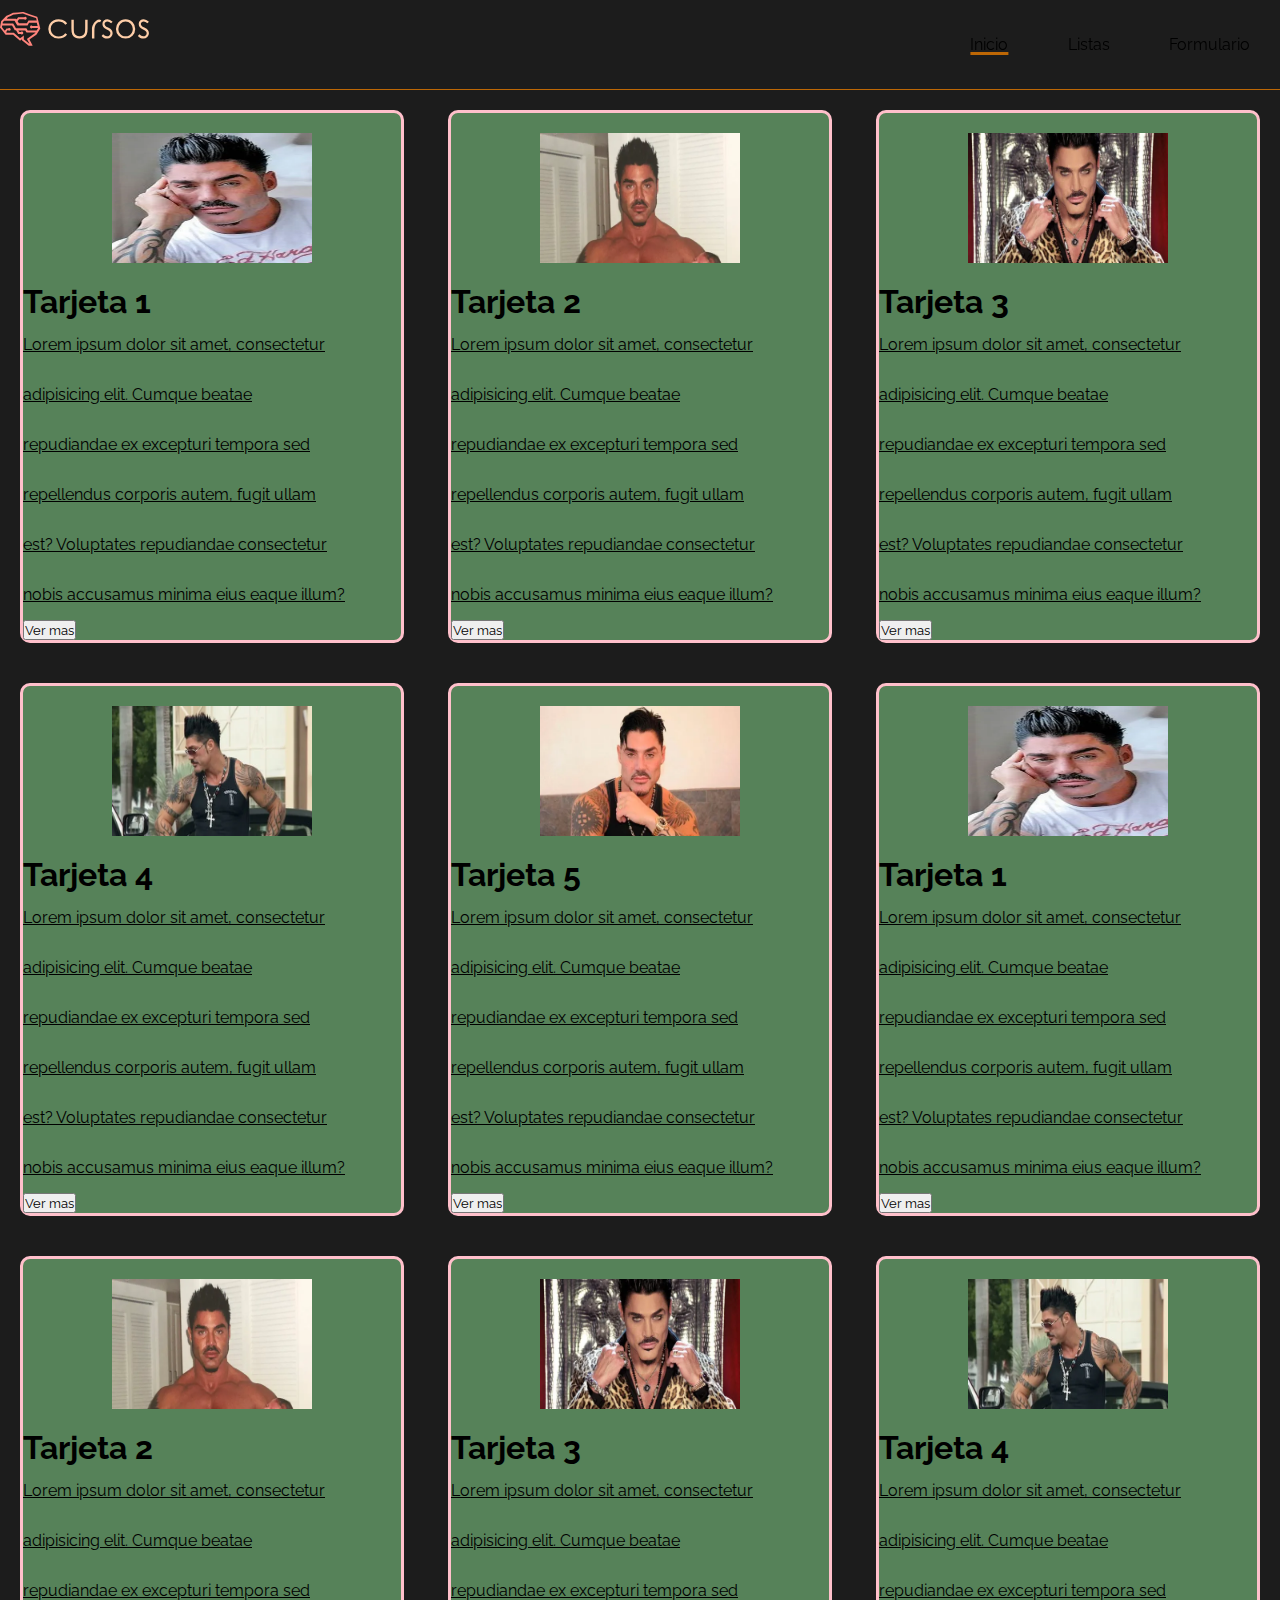
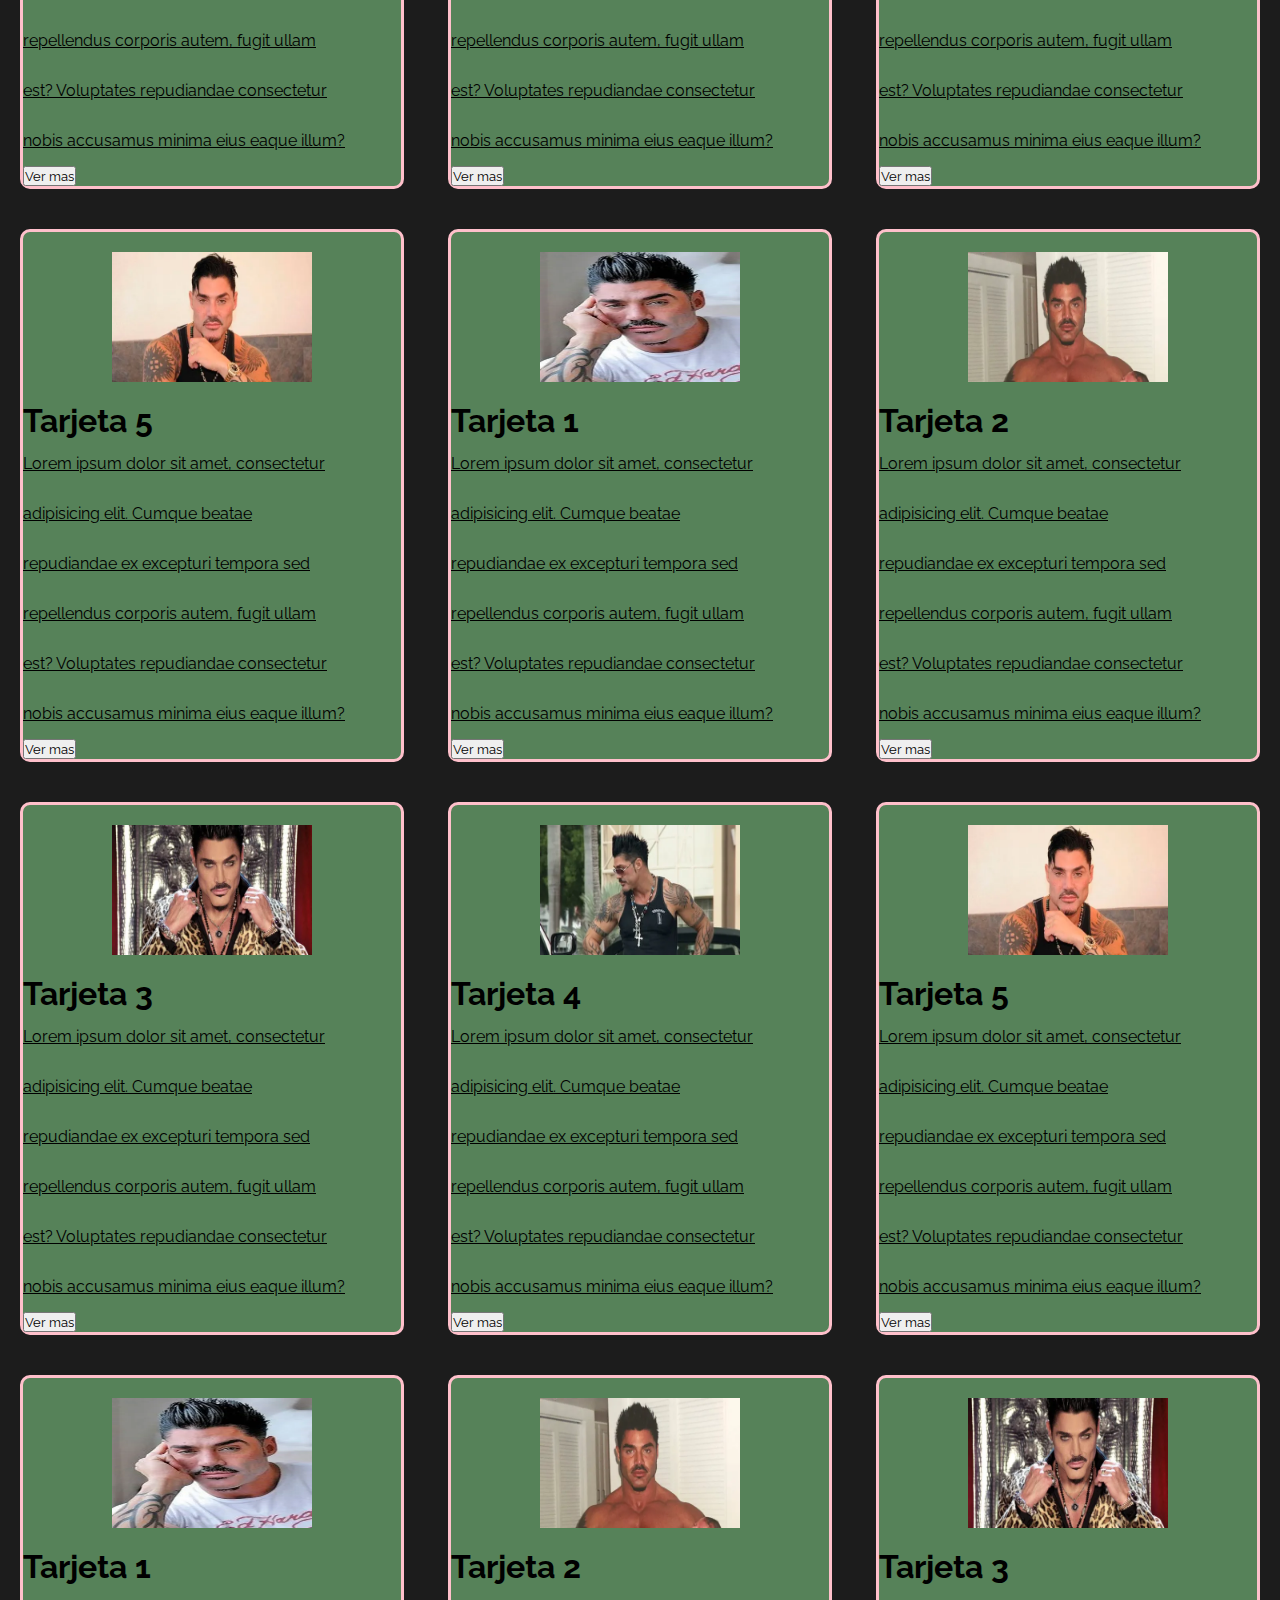
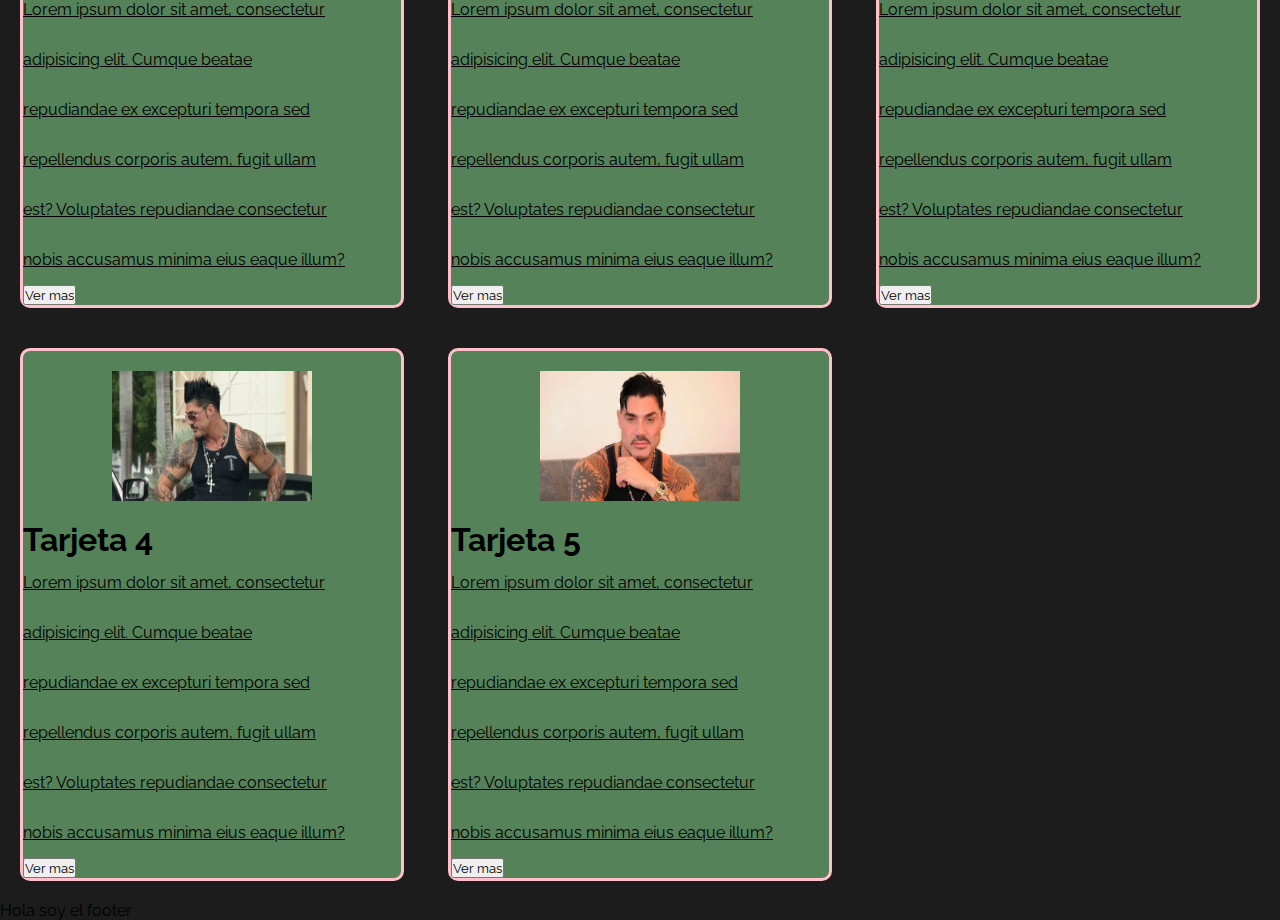
<file: index.html>
<!DOCTYPE html>
<html lang="en">
<head>
    <meta charset="UTF-8">
    <meta name="viewport" content="width=device-width, initial-scale=1.0">
    <title>Hola soy el title</title>
    <link rel="stylesheet" href="./assets/styles/styles.css">
</head>
<body>
    
    <header>
        <svg width="150px" height="57.54123276492223px" viewBox="0 0 370 83.77043526665837" class="looka-1j8o68f"><defs id="SvgjsDefs1011"></defs><g id="SvgjsG1012" featurekey="S6ay6y-0" transform="matrix(1.20638495288065,0,0,1.20638495288065,-10.342823656123592,-18.41036541023964)" fill="#ff847c"><path xmlns="http://www.w3.org/2000/svg" d="M91.4,48.7c-1.9-7.5-3.9-15-5.8-22.5c-0.1-0.4-0.3-0.6-0.7-0.8c-9.4-3.3-18.7-6.6-28-9.9c-0.6-0.2-1.2-0.3-1.8-0.2  c-6.4,0.6-12.8,1.3-19.1,1.9c-0.5,0.1-1.1,0.1-1.6,0.3c-4,1.9-8.1,3.8-12.2,5.6c-0.3,0.1-0.6,0.3-0.8,0.6  c-3.4,3.4-6.7,6.8-10.1,10.2c-0.2,0.2-0.4,0.5-0.4,0.8c-0.7,4.1-1.5,8.1-2.3,12.2c-0.1,0.5,0.1,0.8,0.3,1.1  c3.6,4.6,7.2,9.1,10.8,13.7c0.3,0.4,0.7,0.6,1.2,0.6c4.6,0,9.3,0,13.9,0c0.5,0,0.9,0.1,1.3,0.5c4.4,3.8,8.8,7.6,13.2,11.4  c0.4,0.3,0.6,0.4,1,0c1-0.8,2.1-1.6,3.4-2.6c0,0.4,0,0.7,0,1c0,0.6,0,1.1,0.6,1.6c4.3,3.3,8.6,6.7,12.9,10.1  c0.3,0.3,0.6,0.4,1.1,0.4c2.3,0,4.5,0,6.8,0c0.8,0,0.8,0,0.4-0.7c-2-3.7-3.9-7.5-6-11.2c-0.3-0.5-0.2-0.7,0.3-1.1  c4.5-3.2,9-6.4,13.6-9.5c0.3-0.2,0.6-0.5,0.8-0.9c2.4-3.9,4.7-7.7,7.1-11.6C91.5,49.4,91.5,49.1,91.4,48.7z M25.6,25.9  c3.3-1.5,6.6-3.1,9.9-4.7c0.9-0.5,1.9-0.6,2.8-0.7c5.8-0.6,11.6-1.1,17.4-1.7c0.3,0,0.7,0,1,0.1c8.6,3,17.1,6,25.7,9  c0.4,0.1,0.6,0.3,0.7,0.7c0.3,1.3,0.7,2.7,1.1,4c0.2,0.5,0,0.6-0.5,0.6c-5.3,0-10.6,0-15.9,0c-0.5,0-0.8,0.1-1.1,0.6  c-0.8,1.5-1.7,3-2.5,4.4c-0.2,0.3-0.4,0.5-0.8,0.5c-5.1,0-10.2,0-15.4,0c-0.3,0-0.6-0.1-0.8-0.4c-0.7-1.2-1.3-2.3-2-3.5  c-0.2-0.3-0.2-0.6,0-0.9c0.8-1,1.5-2.1,2.3-3.2c0.2-0.3,0.4-0.4,0.8-0.4c3.3,0,6.5,0,9.8,0c0.4,0,0.7,0.2,1,0.4  c1.2,0.8,2.7,0.7,3.7-0.3c0.9-1,1.1-2.5,0.3-3.7c-0.8-1.1-2.4-1.7-3.6-0.9c-1.1,0.8-2.2,0.7-3.3,0.7c-3.2,0-6.5,0-9.7,0  c-0.5,0-0.7,0.1-1,0.5c-0.7,1.1-1.5,2.2-2.2,3.3c-0.3,0.4-0.4,0.4-0.6,0c-0.3-1-1-1.2-2-1.2c-5.8,0.1-11.6,0-17.4,0  c-0.3,0-0.5,0-0.8,0C23.3,28,24.1,26.6,25.6,25.9z M80.3,59.4c-5.3,3.7-10.5,7.4-15.8,11.1c-0.4,0.3-0.5,0.5-0.2,1  c1.5,2.8,2.9,5.6,4.4,8.4c0.1,0.2,0.3,0.5,0.2,0.8c-3.7-2.9-7.3-5.7-11-8.5c-0.3-0.3-0.3-0.5-0.3-0.9c0-2.5,0-4.9,0-7.4  c-0.3,0-0.5,0.2-0.7,0.4c-2.1,1.6-4.3,3.3-6.4,4.9c-0.5,0.4-0.8,0.3-1.2-0.1c-3.9-3.4-7.8-6.8-11.7-10.2c-0.4-0.3-0.8-0.5-1.3-0.5  c-4.5,0-9,0-13.5,0c-0.8,0-1.1-0.6-1.5-1.1c-0.2-0.2,0.1-0.4,0.2-0.6c0.7-1,1.4-1.9,2-2.9c0.6-0.8,1.7-1,2.5-0.4  c1.9,1.4,4.3,0.5,4.6-1.8c0.2-1.2-0.4-2.3-1.4-2.9c-1-0.6-2.4-0.5-3.2,0.3c-0.3,0.2-0.5,0.3-0.9,0.3c-0.9,0-1.8,0-2.7,0  c-0.4,0-0.7,0.1-0.9,0.5c-0.9,1.3-1.8,2.5-2.7,3.8c-0.3,0.4-0.4,0.4-0.7,0c-1.7-2.3-3.5-4.6-5.2-6.8c-0.2-0.3-0.3-0.5-0.2-0.9  c0.1-0.7,0.3-1.3,0.3-2c0.1-0.5,0.3-0.7,0.8-0.7c5.3,0,10.6,0,15.9,0c1,0,2,0,3,0c0.5,0,0.7,0.1,1,0.6c1.6,2.9,3.3,5.8,5,8.7  c0.3,0.5,0.5,0.8,1.1,0.7c1.5-0.3,2.4,0.3,3,1.7c0.8,1.8,2,3.5,2.9,5.2c0.2,0.4,0.4,0.5,0.8,0.5c1.1,0,2.2,0,3.3,0  c0.9,0,1.7,0,2.6,0.6c1,0.7,2.7,0.4,3.3-0.5c1.1-1.4,1-3,0-4.1c-1-1-2.7-1.3-3.7-0.4c-0.5,0.4-1,0.4-1.6,0.5c-1.7,0.3-2.8-0.3-3.3-2  c-0.2-0.4-0.4-0.8-0.7-1.4c0.3,0,0.5,0,0.7,0c4.3,0,8.5,0,12.8,0c0.5,0,0.7,0.1,1,0.6c0.6,1.2,1.3,2.3,2,3.4c0.2,0.4,0.5,0.5,1,0.5  c5.6,0,11.3,0,16.9,0c0.3,0,0.5,0,0.9,0C81.3,58.4,80.9,59,80.3,59.4z M86.9,48.9c-0.9,1.4-1.7,2.8-2.6,4.2  c-0.2,0.3-0.4,0.4-0.8,0.4c-5.8,0-11.7,0-17.5,0c-0.4,0-0.6-0.2-0.8-0.5c-0.7-1.2-1.4-2.3-2-3.5c-0.2-0.4-0.5-0.6-1-0.6  c-6.7,0-13.3,0-20,0c-0.5,0-0.9-0.1-1.1-0.6c-1.6-2.9-3.3-5.7-5-8.6c-0.3-0.5-0.5-0.6-1.1-0.6c-6.8,0-13.6,0-20.3,0  c-0.7,0-0.7-0.1-0.7-0.8c0.2-2.2,1.9-3.3,3.2-4.8c0.2-0.2,0.5-0.2,0.7-0.2c3.3,0,6.7,0,10,0c3.3,0,6.7,0,10,0c0.5,0,0.7,0.1,1,0.6  c1.7,2.9,3.4,5.9,5.1,8.8c0.2,0.4,0.5,0.6,1,0.6c6.6,0,13.2,0,19.8,0c0.5,0,0.7-0.2,0.9-0.6c0.8-1.5,1.7-3,2.5-4.4  c0.2-0.4,0.4-0.5,0.8-0.5c4.9,0,9.9,0,14.8,0c0.5,0,0.7,0.2,0.8,0.6c0.4,1.8,0.9,3.6,1.4,5.4c0.2,0.5,0,0.7-0.5,0.6  c-3.2,0-6.4,0-9.6,0c-0.4,0-0.6-0.1-0.9-0.3c-1.3-1-2.9-0.8-3.9,0.3c-1,1.1-1,2.9,0.1,3.9c1.1,1.1,2.7,1.2,4,0.1  c0.2-0.2,0.4-0.2,0.7-0.2c3.6,0,7.1,0,10.7,0C87.2,48.3,87.2,48.5,86.9,48.9z"></path></g><g id="SvgjsG1013" featurekey="j5pGhi-0" transform="matrix(4.29531777853631,0,0,4.29531777853631,115.59457122080067,-17.233340962346233)" fill="#fecea8"><path d="M11.924 10.7031 l-1.0938 0.68359 q-1.416015625 -1.89453125 -3.8671875 -1.89453125 q-1.962890625 0 -3.256835938 1.259765625 t-1.2939 3.0664 q0 1.171875 0.595703125 2.211914063 t1.6309 1.6064 t2.3242 0.56641 q2.373046875 0 3.8671875 -1.875 l1.0938 0.71289 q-0.771484375 1.15234375 -2.065429688 1.782226563 t-2.9541 0.62988 q-2.529296875 0 -4.204101563 -1.611328125 t-1.6748 -3.916 q0 -1.5625 0.7861328125 -2.895507813 t2.1484 -2.0801 t3.0615 -0.74707 q1.0546875 0 2.045898438 0.322265625 t1.6846 0.84473 t1.1719 1.333 z M14.37504375 8.477 l1.3867 0 l0 5 q0 1.8359375 0.1953125 2.51953125 q0.29296875 0.986328125 1.123046875 1.557617188 t1.9922 0.57129 q1.15234375 0 1.953125 -0.556640625 t1.1035 -1.4648 q0.21484375 -0.615234375 0.21484375 -2.626953125 l0 -5 l1.4063 0 l0 5.2637 q0 2.216796875 -0.5224609375 3.334960938 t-1.5576 1.748 t-2.5977 0.62988 q-1.572265625 0 -2.6171875 -0.6298828125 t-1.5625 -1.7676 t-0.51758 -3.4229 l0 -5.1563 z M26.269571875 14.541 l0 -1.2891 q0.15625 -0.966796875 0.44921875 -1.572265625 q0.68359375 -1.6796875 1.8359375 -2.4609375 t1.9141 -0.78125 q0.56640625 0 1.2109375 0.37109375 l-0.71289 1.1523 q-0.908203125 -0.33203125 -1.801757813 0.537109375 t-1.2354 1.8945 q-0.25390625 0.908203125 -0.25390625 3.408203125 l0 3.623 l-1.4063 0 l0 -4.8828 z M38.232459375 9.648 l-0.87891 0.91797 q-1.11328125 -1.07421875 -2.158203125 -1.07421875 q-0.673828125 0 -1.15234375 0.439453125 t-0.47852 1.0449 q0 0.5078125 0.400390625 0.9765625 q0.390625 0.498046875 1.650390625 1.142578125 q1.54296875 0.791015625 2.08984375 1.533203125 q0.537109375 0.751953125 0.537109375 1.689453125 q0 1.30859375 -0.9228515625 2.221679688 t-2.3096 0.91309 q-0.927734375 0 -1.772460938 -0.3955078125 t-1.3916 -1.1084 l0.86914 -0.98633 q1.0546875 1.19140625 2.236328125 1.19140625 q0.8203125 0 1.401367188 -0.5322265625 t0.58105 -1.2451 q0 -0.595703125 -0.380859375 -1.0546875 t-1.7285 -1.1523 q-1.455078125 -0.732421875 -1.97265625 -1.474609375 q-0.52734375 -0.72265625 -0.52734375 -1.66015625 q0 -1.220703125 0.8349609375 -2.026367188 t2.0947 -0.80566 q1.474609375 0 2.978515625 1.4453125 z M45.722659375 8.203 q2.470703125 0 4.1015625 1.787109375 q1.474609375 1.640625 1.474609375 3.876953125 t-1.5625 3.9111 t-4.0137 1.6748 q-2.4609375 0 -4.018554688 -1.674804688 t-1.5576 -3.9111 q0 -2.2265625 1.474609375 -3.8671875 q1.630859375 -1.796875 4.1015625 -1.796875 z M45.722659375 9.551 q-1.708984375 0 -2.939453125 1.26953125 t-1.2305 3.0664 q0 1.162109375 0.5615234375 2.172851563 t1.5186 1.5527 t2.0898 0.54199 q1.15234375 0 2.104492188 -0.5419921875 t1.5088 -1.5527 t0.55664 -2.1729 q0 -1.796875 -1.23046875 -3.06640625 t-2.9395 -1.2695 z M59.2187875 9.648 l-0.87891 0.91797 q-1.11328125 -1.07421875 -2.158203125 -1.07421875 q-0.673828125 0 -1.15234375 0.439453125 t-0.47852 1.0449 q0 0.5078125 0.400390625 0.9765625 q0.390625 0.498046875 1.650390625 1.142578125 q1.54296875 0.791015625 2.08984375 1.533203125 q0.537109375 0.751953125 0.537109375 1.689453125 q0 1.30859375 -0.9228515625 2.221679688 t-2.3096 0.91309 q-0.927734375 0 -1.772460938 -0.3955078125 t-1.3916 -1.1084 l0.86914 -0.98633 q1.0546875 1.19140625 2.236328125 1.19140625 q0.8203125 0 1.401367188 -0.5322265625 t0.58105 -1.2451 q0 -0.595703125 -0.380859375 -1.0546875 t-1.7285 -1.1523 q-1.455078125 -0.732421875 -1.97265625 -1.474609375 q-0.52734375 -0.72265625 -0.52734375 -1.66015625 q0 -1.220703125 0.8349609375 -2.026367188 t2.0947 -0.80566 q1.474609375 0 2.978515625 1.4453125 z"></path></g></svg>
        <nav class="nav">
            <ul class="nav__ul">
                <li class="nav__item nav__item--active">
                    <a href="/">Inicio</a>
                </li>
                <li class="nav__item">
                    <a href="./pages/listas.html">Listas</a>
                </li>
                <li class="nav__item">
                    <a href="./pages/formulario.html">Formulario</a>
                </li>
            </ul>
        </nav>
    </header>
   
    <main>

        <div class="card">
            <img class="card__image" src="./assets/media/120790935_138541637223.webp" alt="ricky fort posando">
            <h1 class="card__title">Tarjeta 1</h1>
            <p class="card__text">Lorem ipsum dolor sit amet, consectetur adipisicing elit. Cumque beatae repudiandae ex excepturi tempora sed repellendus corporis autem, fugit ullam est? Voluptates repudiandae consectetur nobis accusamus minima eius eaque illum?</p>
            <button class="card__btn">Ver mas</button>
        </div>
        <div class="card">
            <img class="card__image" src="./assets/media/ricardo-fort-autobiografiajpg.webp" alt="ricky fort posando">
            <h1 class="card__title">Tarjeta 2</h1>
            <p class="card__text">Lorem ipsum dolor sit amet, consectetur adipisicing elit. Cumque beatae repudiandae ex excepturi tempora sed repellendus corporis autem, fugit ullam est? Voluptates repudiandae consectetur nobis accusamus minima eius eaque illum?</p>
            <button class="card__btn">Ver mas</button>
        </div>
        <div class="card">
            <img class="card__image" src="./assets/media/ricardo-fortjpg.webp" alt="ricky fort posando">
            <h1 class="card__title">Tarjeta 3</h1>
            <p class="card__text">Lorem ipsum dolor sit amet, consectetur adipisicing elit. Cumque beatae repudiandae ex excepturi tempora sed repellendus corporis autem, fugit ullam est? Voluptates repudiandae consectetur nobis accusamus minima eius eaque illum?</p>
            <button class="card__btn">Ver mas</button>
        </div>
        <div class="card">
            <img class="card__image" src="./assets/media/ricky.webp" alt="ricky fort posando">
            <h1 class="card__title">Tarjeta 4</h1>
            <p class="card__text">Lorem ipsum dolor sit amet, consectetur adipisicing elit. Cumque beatae repudiandae ex excepturi tempora sed repellendus corporis autem, fugit ullam est? Voluptates repudiandae consectetur nobis accusamus minima eius eaque illum?</p>
            <button class="card__btn">Ver mas</button>
        </div>
        <div class="card">
            <img class="card__image" src="./assets/media/se-filtraron-fragmentos-del-diario-intimo-de-ricardo-fort-donde-cuenta-su-primer-amor-QUSFSJGVRFHLZCN6PT2P3DWSJU.webp" alt="ricky fort posando">
            <h1 class="card__title">Tarjeta 5</h1>
            <p class="card__text">Lorem ipsum dolor sit amet, consectetur adipisicing elit. Cumque beatae repudiandae ex excepturi tempora sed repellendus corporis autem, fugit ullam est? Voluptates repudiandae consectetur nobis accusamus minima eius eaque illum?</p>
            <button class="card__btn">Ver mas</button>
        </div>
        <div class="card">
            <img class="card__image" src="./assets/media/120790935_138541637223.webp" alt="ricky fort posando">
            <h1 class="card__title">Tarjeta 1</h1>
            <p class="card__text">Lorem ipsum dolor sit amet, consectetur adipisicing elit. Cumque beatae repudiandae ex excepturi tempora sed repellendus corporis autem, fugit ullam est? Voluptates repudiandae consectetur nobis accusamus minima eius eaque illum?</p>
            <button class="card__btn">Ver mas</button>
        </div>
        <div class="card">
            <img class="card__image" src="./assets/media/ricardo-fort-autobiografiajpg.webp" alt="ricky fort posando">
            <h1 class="card__title">Tarjeta 2</h1>
            <p class="card__text">Lorem ipsum dolor sit amet, consectetur adipisicing elit. Cumque beatae repudiandae ex excepturi tempora sed repellendus corporis autem, fugit ullam est? Voluptates repudiandae consectetur nobis accusamus minima eius eaque illum?</p>
            <button class="card__btn">Ver mas</button>
        </div>
        <div class="card">
            <img class="card__image" src="./assets/media/ricardo-fortjpg.webp" alt="ricky fort posando">
            <h1 class="card__title">Tarjeta 3</h1>
            <p class="card__text">Lorem ipsum dolor sit amet, consectetur adipisicing elit. Cumque beatae repudiandae ex excepturi tempora sed repellendus corporis autem, fugit ullam est? Voluptates repudiandae consectetur nobis accusamus minima eius eaque illum?</p>
            <button class="card__btn">Ver mas</button>
        </div>
        <div class="card">
            <img class="card__image" src="./assets/media/ricky.webp" alt="ricky fort posando">
            <h1 class="card__title">Tarjeta 4</h1>
            <p class="card__text">Lorem ipsum dolor sit amet, consectetur adipisicing elit. Cumque beatae repudiandae ex excepturi tempora sed repellendus corporis autem, fugit ullam est? Voluptates repudiandae consectetur nobis accusamus minima eius eaque illum?</p>
            <button class="card__btn">Ver mas</button>
        </div>
        <div class="card">
            <img class="card__image" src="./assets/media/se-filtraron-fragmentos-del-diario-intimo-de-ricardo-fort-donde-cuenta-su-primer-amor-QUSFSJGVRFHLZCN6PT2P3DWSJU.webp" alt="ricky fort posando">
            <h1 class="card__title">Tarjeta 5</h1>
            <p class="card__text">Lorem ipsum dolor sit amet, consectetur adipisicing elit. Cumque beatae repudiandae ex excepturi tempora sed repellendus corporis autem, fugit ullam est? Voluptates repudiandae consectetur nobis accusamus minima eius eaque illum?</p>
            <button class="card__btn">Ver mas</button>
        </div>
        <div class="card">
            <img class="card__image" src="./assets/media/120790935_138541637223.webp" alt="ricky fort posando">
            <h1 class="card__title">Tarjeta 1</h1>
            <p class="card__text">Lorem ipsum dolor sit amet, consectetur adipisicing elit. Cumque beatae repudiandae ex excepturi tempora sed repellendus corporis autem, fugit ullam est? Voluptates repudiandae consectetur nobis accusamus minima eius eaque illum?</p>
            <button class="card__btn">Ver mas</button>
        </div>
        <div class="card">
            <img class="card__image" src="./assets/media/ricardo-fort-autobiografiajpg.webp" alt="ricky fort posando">
            <h1 class="card__title">Tarjeta 2</h1>
            <p class="card__text">Lorem ipsum dolor sit amet, consectetur adipisicing elit. Cumque beatae repudiandae ex excepturi tempora sed repellendus corporis autem, fugit ullam est? Voluptates repudiandae consectetur nobis accusamus minima eius eaque illum?</p>
            <button class="card__btn">Ver mas</button>
        </div>
        <div class="card">
            <img class="card__image" src="./assets/media/ricardo-fortjpg.webp" alt="ricky fort posando">
            <h1 class="card__title">Tarjeta 3</h1>
            <p class="card__text">Lorem ipsum dolor sit amet, consectetur adipisicing elit. Cumque beatae repudiandae ex excepturi tempora sed repellendus corporis autem, fugit ullam est? Voluptates repudiandae consectetur nobis accusamus minima eius eaque illum?</p>
            <button class="card__btn">Ver mas</button>
        </div>
        <div class="card">
            <img class="card__image" src="./assets/media/ricky.webp" alt="ricky fort posando">
            <h1 class="card__title">Tarjeta 4</h1>
            <p class="card__text">Lorem ipsum dolor sit amet, consectetur adipisicing elit. Cumque beatae repudiandae ex excepturi tempora sed repellendus corporis autem, fugit ullam est? Voluptates repudiandae consectetur nobis accusamus minima eius eaque illum?</p>
            <button class="card__btn">Ver mas</button>
        </div>
        <div class="card">
            <img class="card__image" src="./assets/media/se-filtraron-fragmentos-del-diario-intimo-de-ricardo-fort-donde-cuenta-su-primer-amor-QUSFSJGVRFHLZCN6PT2P3DWSJU.webp" alt="ricky fort posando">
            <h1 class="card__title">Tarjeta 5</h1>
            <p class="card__text">Lorem ipsum dolor sit amet, consectetur adipisicing elit. Cumque beatae repudiandae ex excepturi tempora sed repellendus corporis autem, fugit ullam est? Voluptates repudiandae consectetur nobis accusamus minima eius eaque illum?</p>
            <button class="card__btn">Ver mas</button>
        </div>
        <div class="card">
            <img class="card__image" src="./assets/media/120790935_138541637223.webp" alt="ricky fort posando">
            <h1 class="card__title">Tarjeta 1</h1>
            <p class="card__text">Lorem ipsum dolor sit amet, consectetur adipisicing elit. Cumque beatae repudiandae ex excepturi tempora sed repellendus corporis autem, fugit ullam est? Voluptates repudiandae consectetur nobis accusamus minima eius eaque illum?</p>
            <button class="card__btn">Ver mas</button>
        </div>
        <div class="card">
            <img class="card__image" src="./assets/media/ricardo-fort-autobiografiajpg.webp" alt="ricky fort posando">
            <h1 class="card__title">Tarjeta 2</h1>
            <p class="card__text">Lorem ipsum dolor sit amet, consectetur adipisicing elit. Cumque beatae repudiandae ex excepturi tempora sed repellendus corporis autem, fugit ullam est? Voluptates repudiandae consectetur nobis accusamus minima eius eaque illum?</p>
            <button class="card__btn">Ver mas</button>
        </div>
        <div class="card">
            <img class="card__image" src="./assets/media/ricardo-fortjpg.webp" alt="ricky fort posando">
            <h1 class="card__title">Tarjeta 3</h1>
            <p class="card__text">Lorem ipsum dolor sit amet, consectetur adipisicing elit. Cumque beatae repudiandae ex excepturi tempora sed repellendus corporis autem, fugit ullam est? Voluptates repudiandae consectetur nobis accusamus minima eius eaque illum?</p>
            <button class="card__btn">Ver mas</button>
        </div>
        <div class="card">
            <img class="card__image" src="./assets/media/ricky.webp" alt="ricky fort posando">
            <h1 class="card__title">Tarjeta 4</h1>
            <p class="card__text">Lorem ipsum dolor sit amet, consectetur adipisicing elit. Cumque beatae repudiandae ex excepturi tempora sed repellendus corporis autem, fugit ullam est? Voluptates repudiandae consectetur nobis accusamus minima eius eaque illum?</p>
            <button class="card__btn">Ver mas</button>
        </div>
        <div class="card">
            <img class="card__image" src="./assets/media/se-filtraron-fragmentos-del-diario-intimo-de-ricardo-fort-donde-cuenta-su-primer-amor-QUSFSJGVRFHLZCN6PT2P3DWSJU.webp" alt="ricky fort posando">
            <h1 class="card__title">Tarjeta 5</h1>
            <p class="card__text">Lorem ipsum dolor sit amet, consectetur adipisicing elit. Cumque beatae repudiandae ex excepturi tempora sed repellendus corporis autem, fugit ullam est? Voluptates repudiandae consectetur nobis accusamus minima eius eaque illum?</p>
            <button class="card__btn">Ver mas</button>
        </div>

        
    </main>
    
    <footer>
        <p>Hola soy el footer</p>
    </footer>


</body>
</html>
</file>
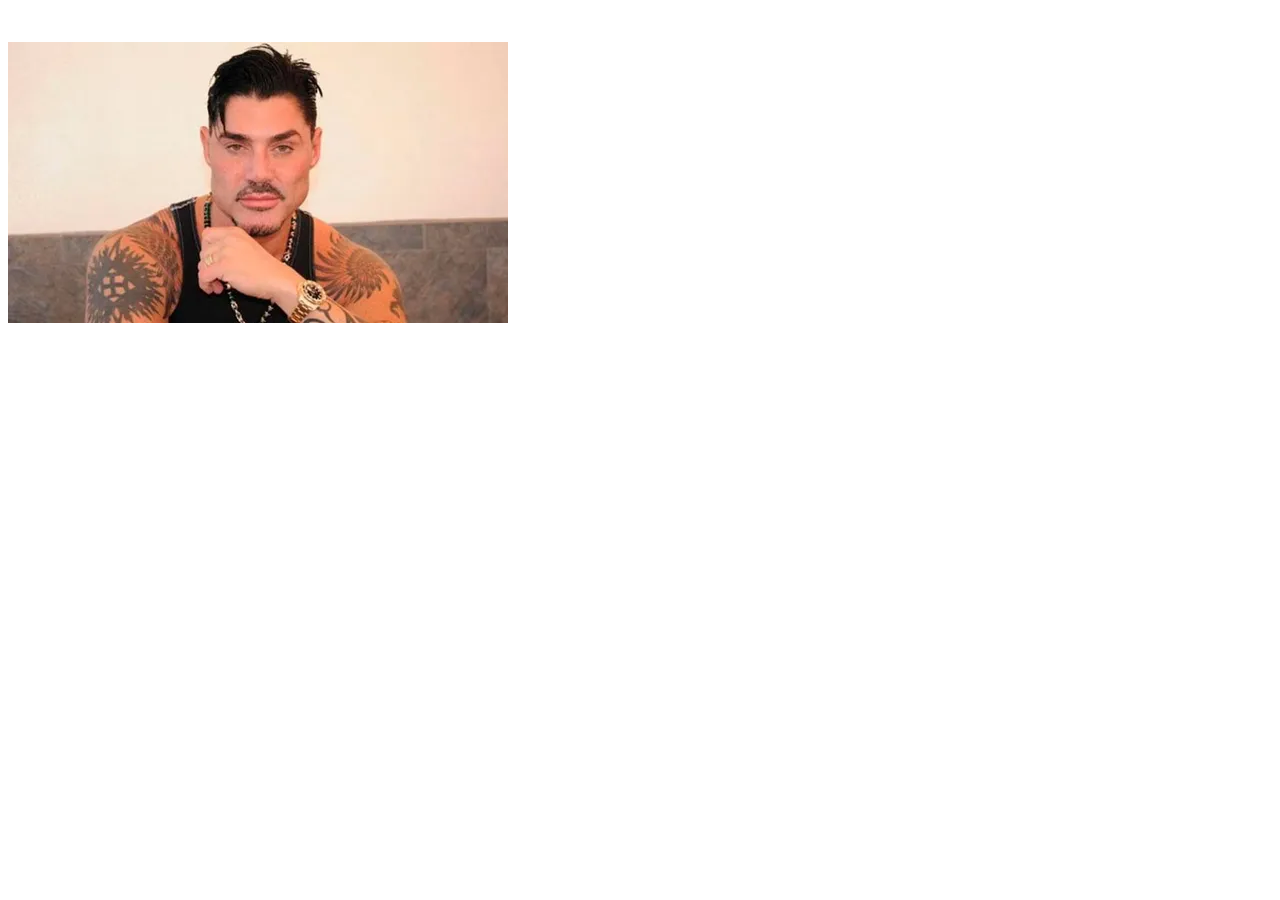
<file: mismoNivel.html>
<!DOCTYPE html>
<html lang="en">
<head>
    <meta charset="UTF-8">
    <meta name="viewport" content="width=device-width, initial-scale=1.0">
    <title>Document</title>
</head>
<body>
    <img src="./assets/media/se-filtraron-fragmentos-del-diario-intimo-de-ricardo-fort-donde-cuenta-su-primer-amor-QUSFSJGVRFHLZCN6PT2P3DWSJU.webp" alt="Ricardo fort tirando rostro">
    <iframe width="560" height="315" src="https://www.youtube.com/embed/zZPakvDq85k?si=dYX2jIPTi8D6cyiG" title="YouTube video player" frameborder="0" allow="accelerometer; autoplay; clipboard-write; encrypted-media; gyroscope; picture-in-picture; web-share" referrerpolicy="strict-origin-when-cross-origin" allowfullscreen></iframe>
</body>
</html>
</file>
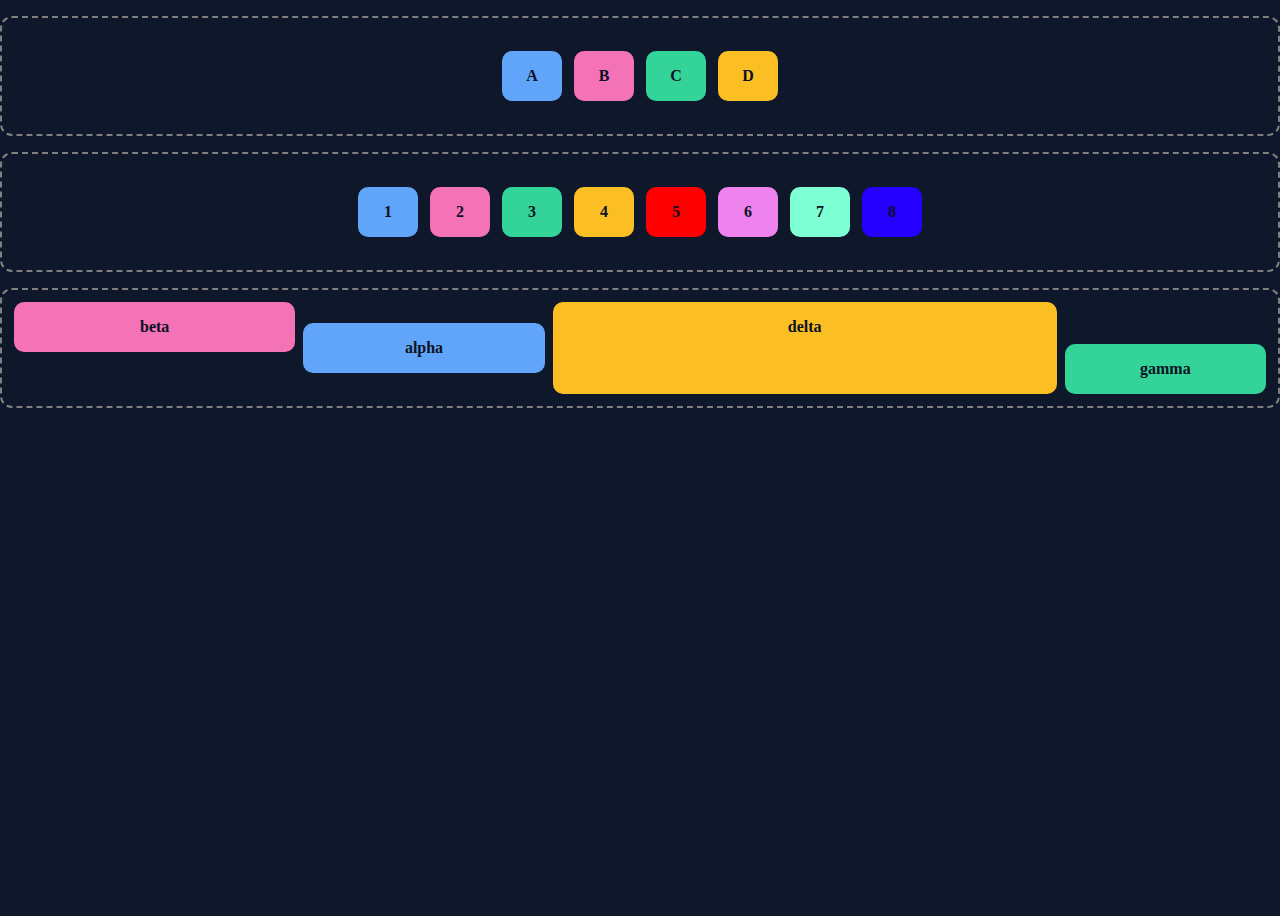
<file: pages/flexbox.html>
<!DOCTYPE html>
<html lang="en">
<head>
    <meta charset="UTF-8">
    <meta name="viewport" content="width=device-width, initial-scale=1.0">
    <title>Flexbox</title>
    <link rel="stylesheet" href="../assets/styles/flex.css">
</head>
<body>

    <section class="container c1">
        <div class="item">A</div>
        <div class="item">B</div>
        <div class="item">C</div>
        <div class="item">D</div>
    </section>

    <section class="container c2">
        <div class="item">1</div>
        <div class="item">2</div>
        <div class="item">3</div>
        <div class="item">4</div>
        <div class="item">5</div>
        <div class="item">6</div>
        <div class="item">7</div>
        <div class="item">8</div>
    </section>

    <section class="container c3">
        <div class="item i-a">alpha</div>
        <div class="item i-b">beta</div>
        <div class="item i-c">gamma</div>
        <div class="item i-d">delta</div>
    </section>
</body>
</html>
</file>
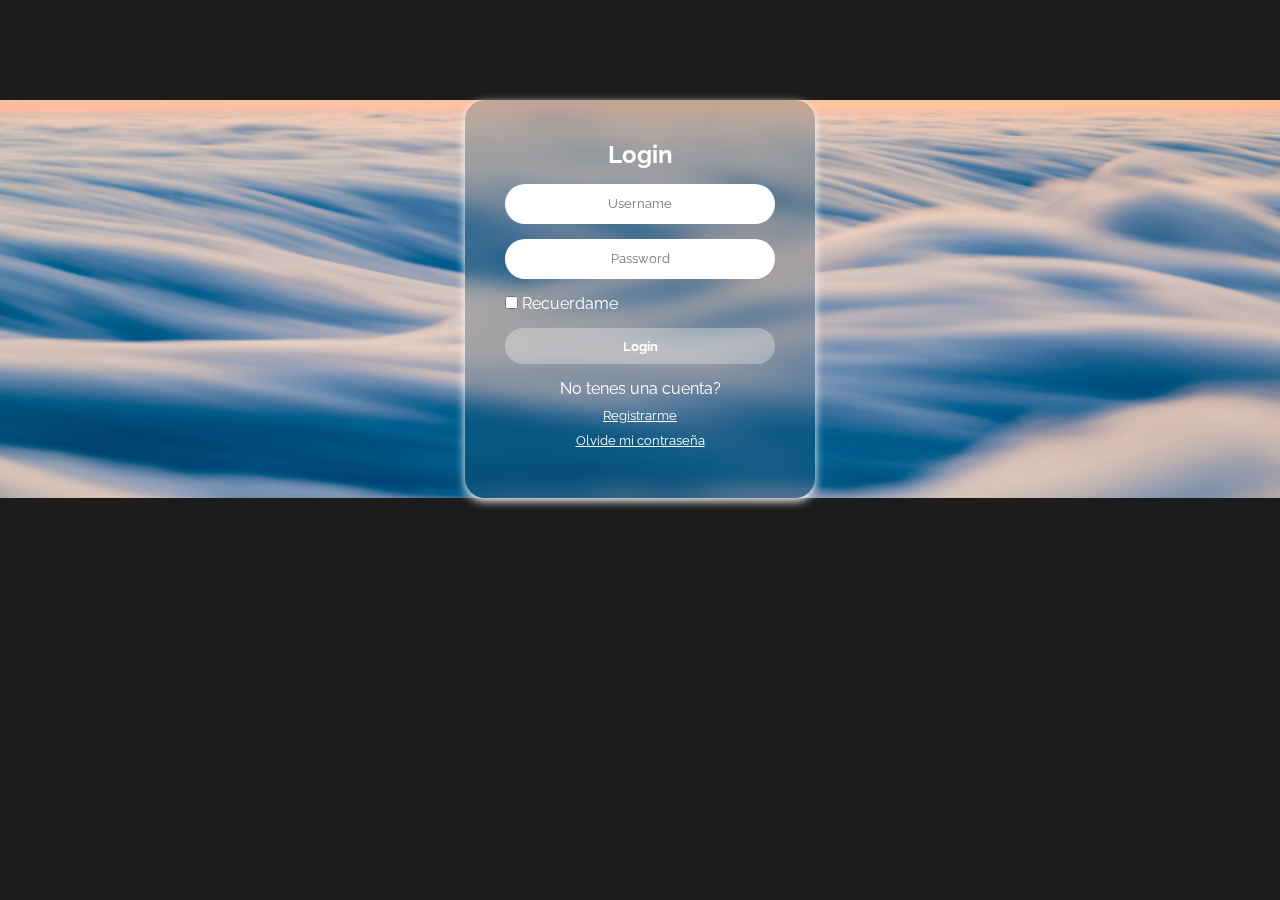
<file: pages/formulario.html>
<!DOCTYPE html>
<html lang="en">
<head>
    <meta charset="UTF-8">
    <meta name="viewport" content="width=device-width, initial-scale=1.0">
    <title>Hola soy el title</title>
    <link rel="stylesheet" href="../assets/styles/styles.css">
</head>
<body>
    <main class="container">
        <form class="login">
            <h2>Login</h2>

            <input type="text" placeholder="Username">
            <input type="password" placeholder="Password">

            <div class="login__options">
                <label for="check"><input type="checkbox" name="check" id="check"> Recuerdame </label>
            </div>
            
            <button>Login</button>
            
            <div class="login__register">
                <p>No tenes una cuenta?</p> 
                <a href="#">Registrarme</a>
                <a href="#">Olvide mi contraseña</a>
            </div>

        </form>
    </main>
    
</body>
</html>
</file>
<file: assets/styles/styles.css>
@import url('https://fonts.googleapis.com/css2?family=Nunito+Sans:ital,opsz,wght@0,6..12,200..1000;1,6..12,200..1000&family=Raleway:ital,wght@0,100..900;1,100..900&display=swap');


* {
    padding: 0;
    margin: 0;
    font-family: "Raleway", sans-serif;
    box-sizing: border-box;
}

body {
    background-color: #1C1C1C;
}

header {
    position: sticky;
    top: 0;
    width: 100vw;
    height: 10vh;
    border-bottom: 1px solid rgb(189, 103, 5);
    backdrop-filter: blur(10px);
    display: flex;
}

.nav {
    display: flex;
    width: 89%;
    text-align: right;
    vertical-align: middle;
    justify-content: flex-end;
    align-items: center;
}

.logo {
    width: 10%;
    vertical-align: middle;
}

.nav__ul {
    list-style-type: none;
    display: flex;
    justify-content: space-around;
    width: 30%;
}



.nav__item--active {
    text-decoration: underline 3px solid rgb(189, 103, 5);
}

.nav__item a {
    text-decoration: none;
    color: black;
}

.nav__item a:hover {
    color: rgba(148, 111, 66, .7);
}

.card {
    background-color: #568259;
    width: 30%;
    border: solid pink 3px;
    margin: 20px;
    display: inline-block;
    border-radius: 10px;
}

.card__image {
    width: 200px;
    height: 130px;
    display: block;
    margin: 20px auto;
}

.card p {
    text-align: left;
    line-height: 50px;
    text-decoration: underline;
    text-wrap: balance;
}

.active {
    text-decoration: underline solid orange 3px;
}

.container {
    background-image: url("../media/zetong-li-9Bs33_xwbHQ-unsplash.jpg");
    background-size: cover;
    background-repeat: no-repeat;
    background-position: center center;
    background-attachment: fixed;
}

.login {
    width: 350px;
    background-color: rgba(24, 70, 92, 0.23);
    padding: 40px;
    margin: 100px auto;
    border-radius: 20px;
    color: white;
    text-align: center;
    backdrop-filter: blur(10px);
    box-shadow: 0px 3px 10px;
}

.login input[type="text"],
.login input[type="password"] {
    display: block;
    width: 100%;
    padding: 10px;
    margin: 15px 0;
    border: none;
    border-radius: 20px;
    text-align: center;
    line-height: 1.5;
    text-wrap: balance;
} 

.login a {
    color: white;
    font-size: 13px;
    display: block;
    margin: 10px 0;
}

.login__options {
    text-align: left;
    margin-top: 10px;
}

.login__options label {
    display: inline-block;
}

.login button {
    width: 100%;
    padding: 10px;
    border: none;
    background-color: rgba(255, 255, 255, 0.3);
    color: white;
    font-weight: bold;
    border-radius: 20px;
    margin: 15px 0;
    cursor: pointer;
}

.login button:hover {
    box-shadow: 0px 4px 10px rgba(0, 0, 0, 0.3);
}

.register {
    margin-top: 15px;
}
</file>
<file: assets/styles/flex.css>
:root {
    --bg: #0f172a;
    --cont: #0b1224;
    --a: #60a5fa; --b: #f472b6; --c: #34d399; --d: #fbbf24; --e: red; --f:violet; --g:aquamarine; --h:rgb(38, 0, 255);
}

* {
    box-sizing: border-box;
}

html, body {
    height: 100%;
}

body {
    background: var(--bg);
    margin: 0;

}

.container {
    display: flex;
    min-height: 120px;
    border-radius: 12px;
    border: 2px dashed gray;
    padding: 12px;
    margin: 16px 0;
    gap: 12px;
}

.item {
    background: var(--a);
    padding: 16px;
    border-radius: 10px;
    min-width: 60px;
    color: var(--cont);
    font-weight: 700;
    text-align: center;
}

.container .item:nth-child(2) {
    background: var(--b);
}
.container .item:nth-child(3) {
    background: var(--c);
}
.container .item:nth-child(4) {
    background: var(--d);
}
.container .item:nth-child(5) {
    background: var(--e);
}
.container .item:nth-child(6) {
    background: var(--f);
}
.container .item:nth-child(7) {
    background: var(--g);
}
.container .item:nth-child(8) {
    background: var(--h);
}

.c1 {
    flex-direction: row;
    justify-content: center;
    align-items:center;
}

.c2 {

    flex-flow: row wrap;
    justify-content: center;
    align-content: space-around;
}

.c3 {
    justify-content: flex-end;
    align-items: stretch;
    gap: 8px;
}

.i-a{
    order: 2;
    align-self: center;
    flex-grow: 1;
    flex-shrink: 1;
    flex-basis: 120px;
}
.i-b {
    order: 1;
    align-self: flex-start;
    flex-grow: 1;
    flex-shrink: 0;
    flex-basis: 160px;
}
.i-c {
    order: 4;
    align-self: flex-end;
    flex-grow: 1;
    flex-shrink: 1;
    flex-basis: 80px;
}
.i-d{
    order: 3;
    align-self: stretch;
    flex: 3 0 140px;

}
</file>
